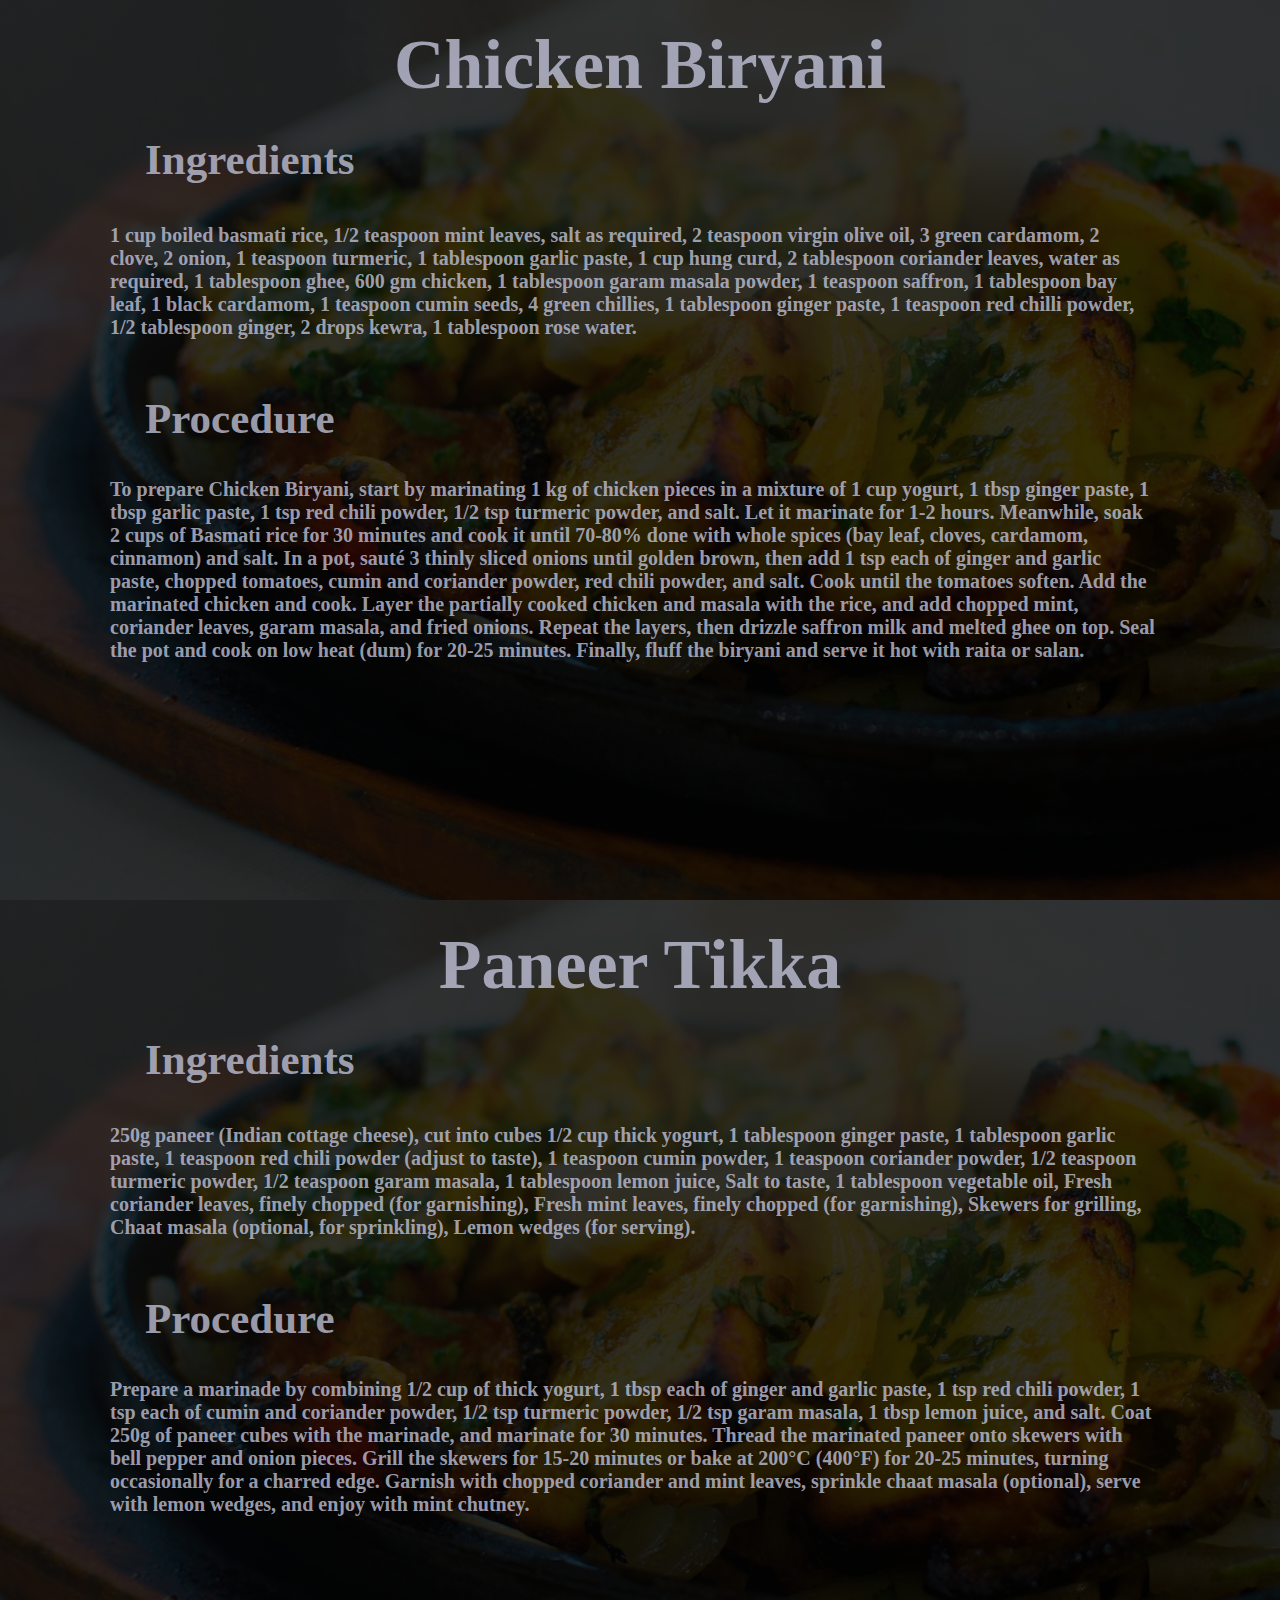
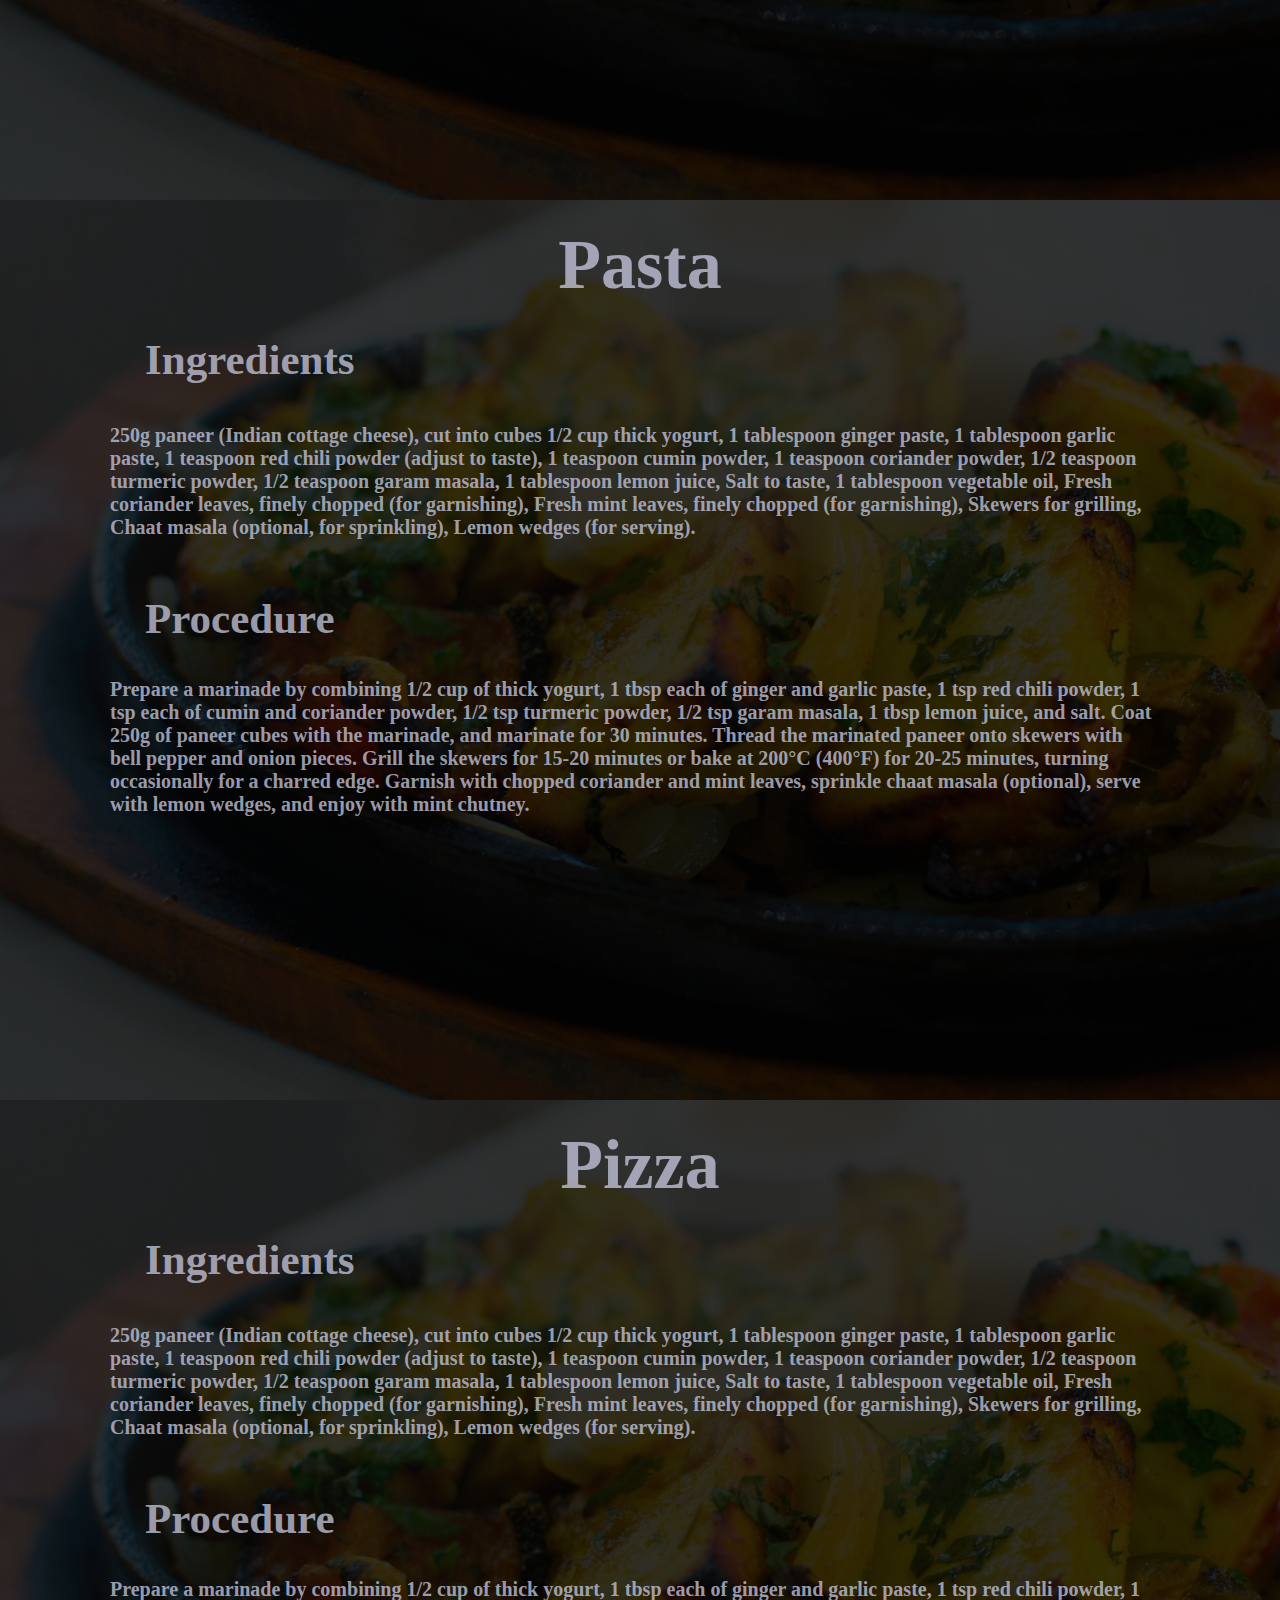
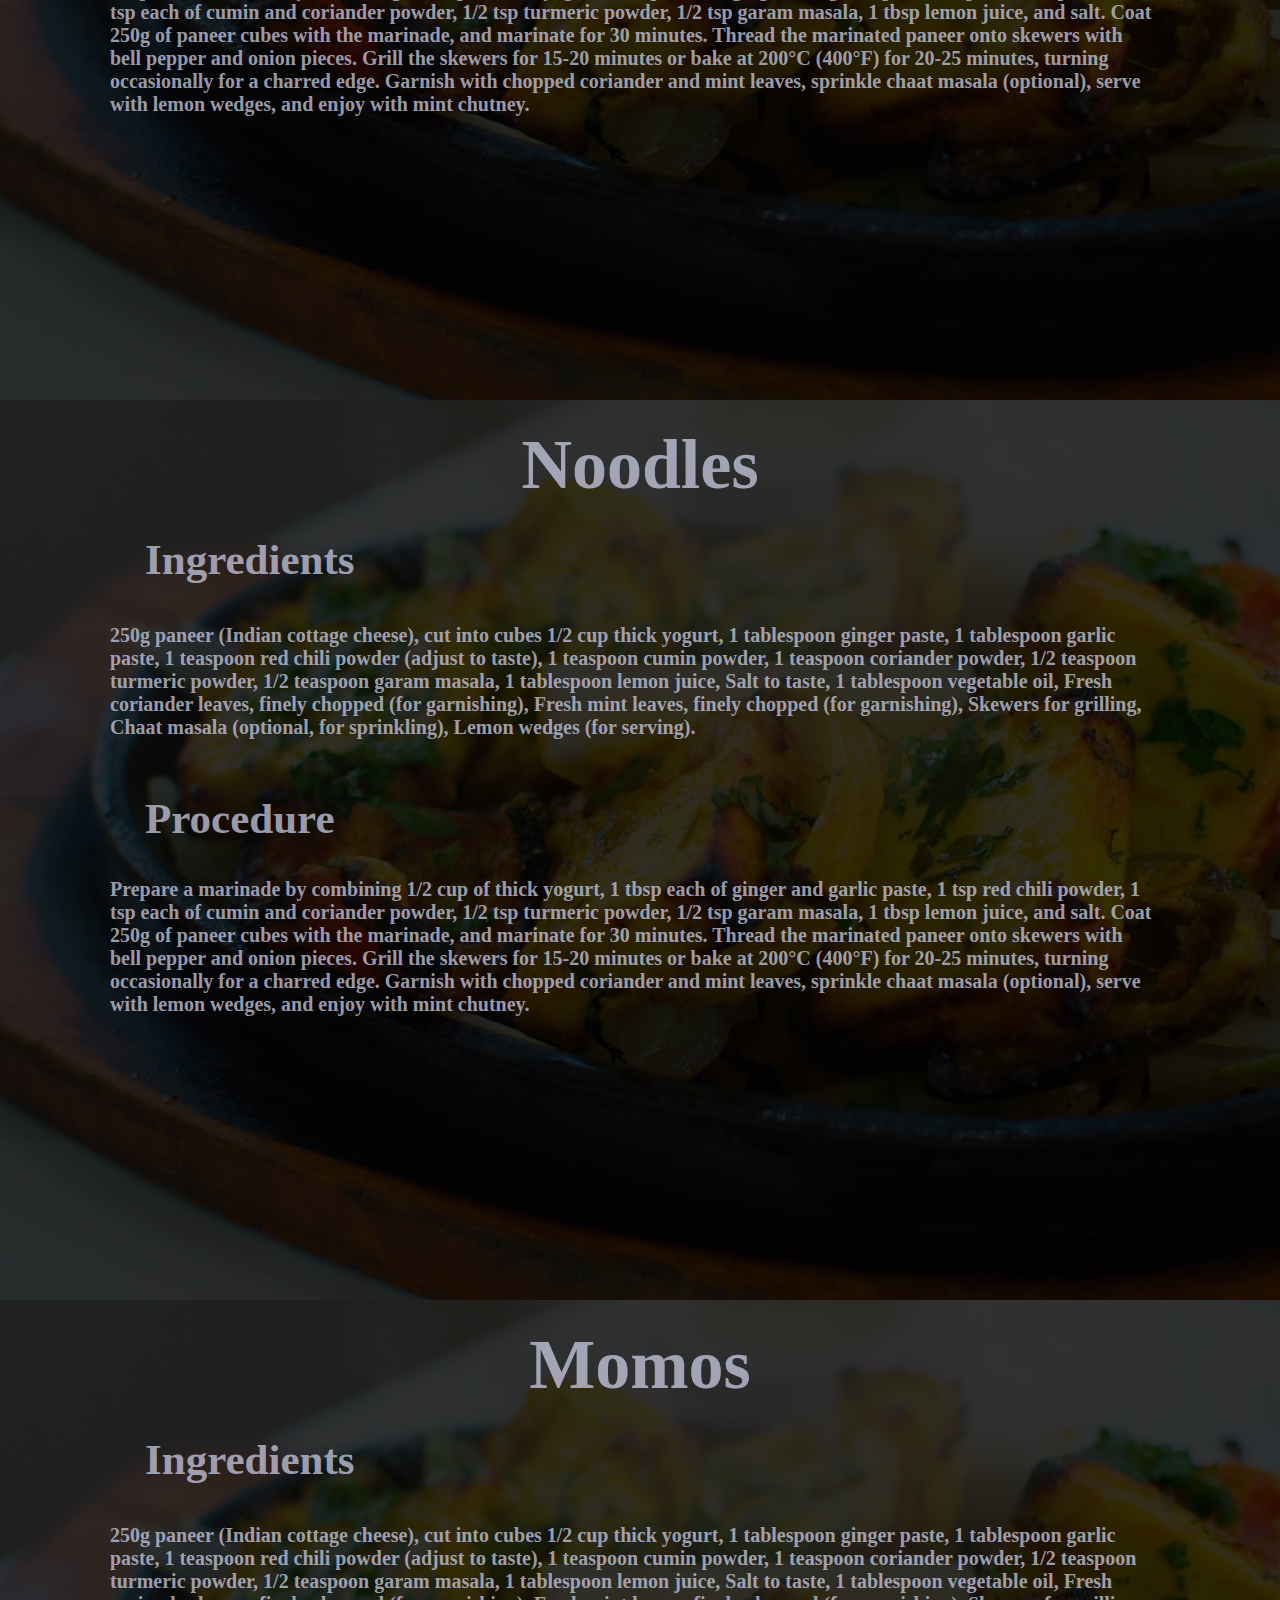
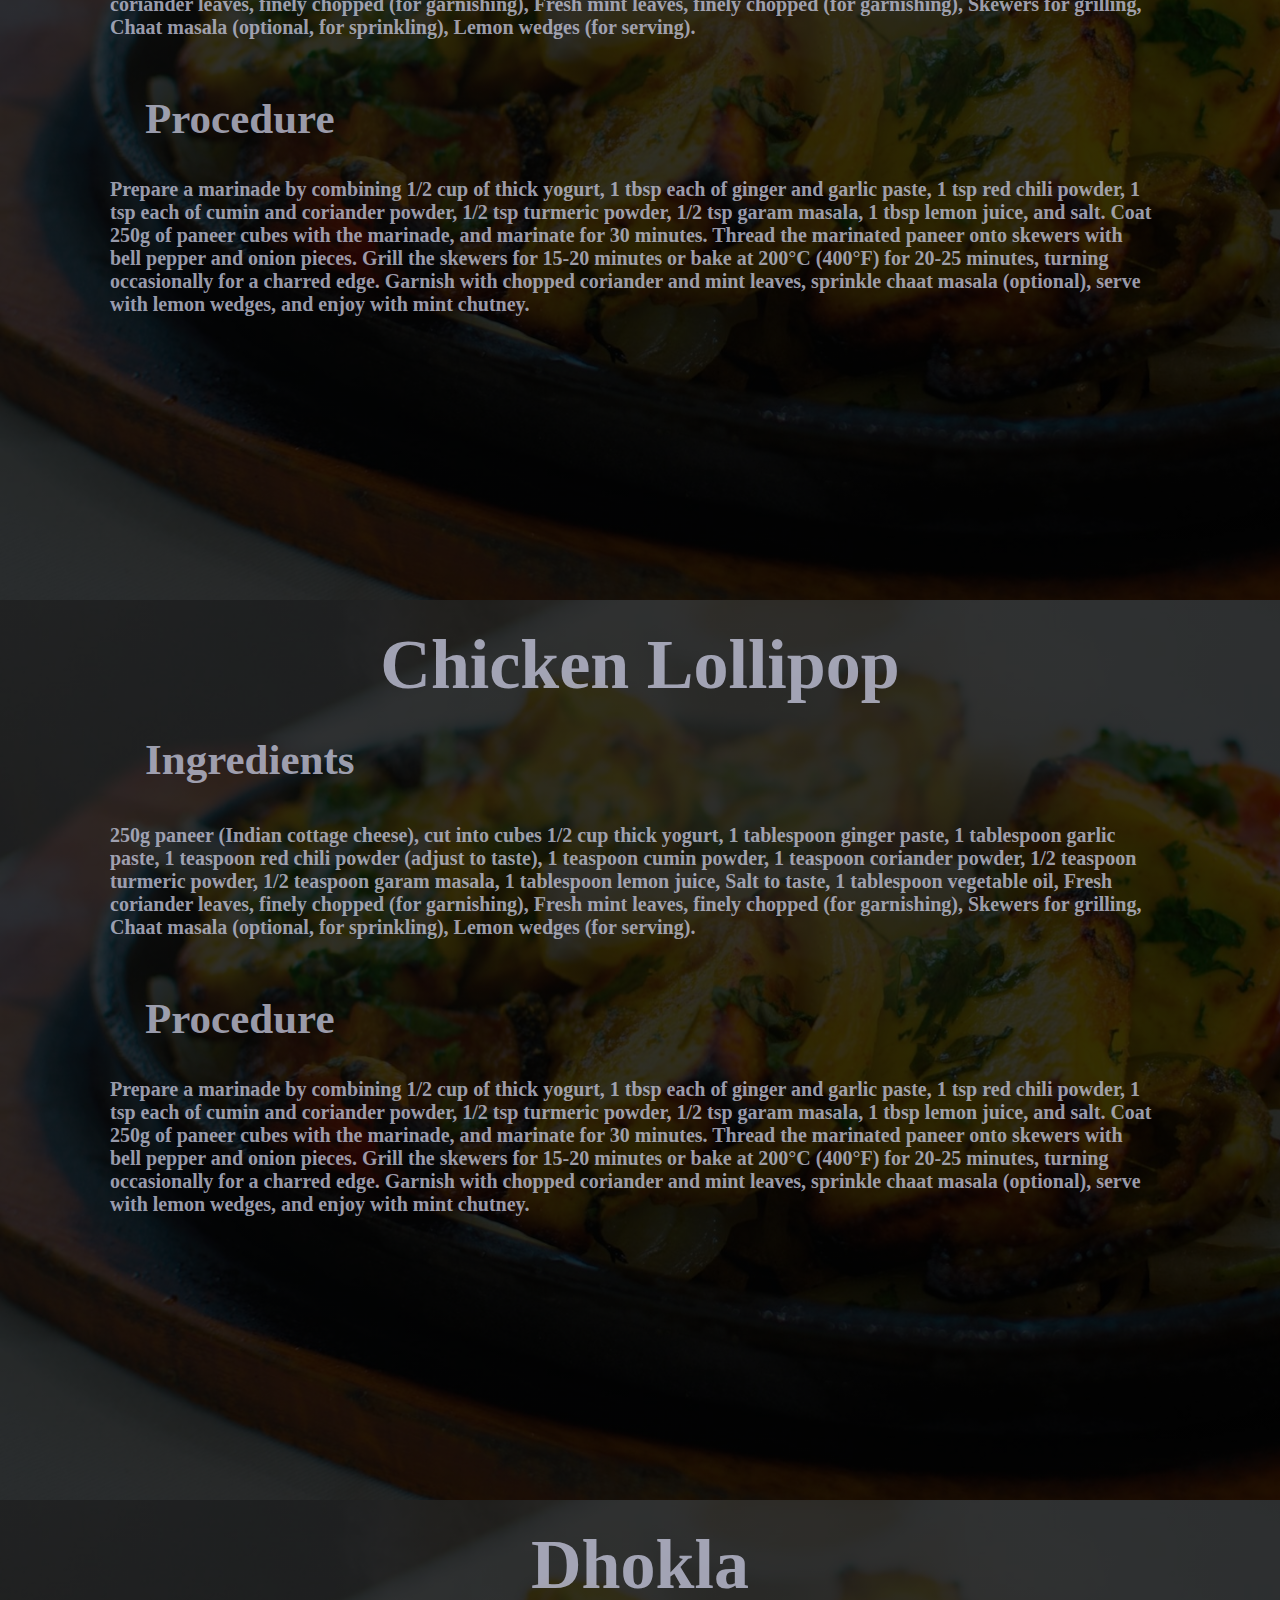
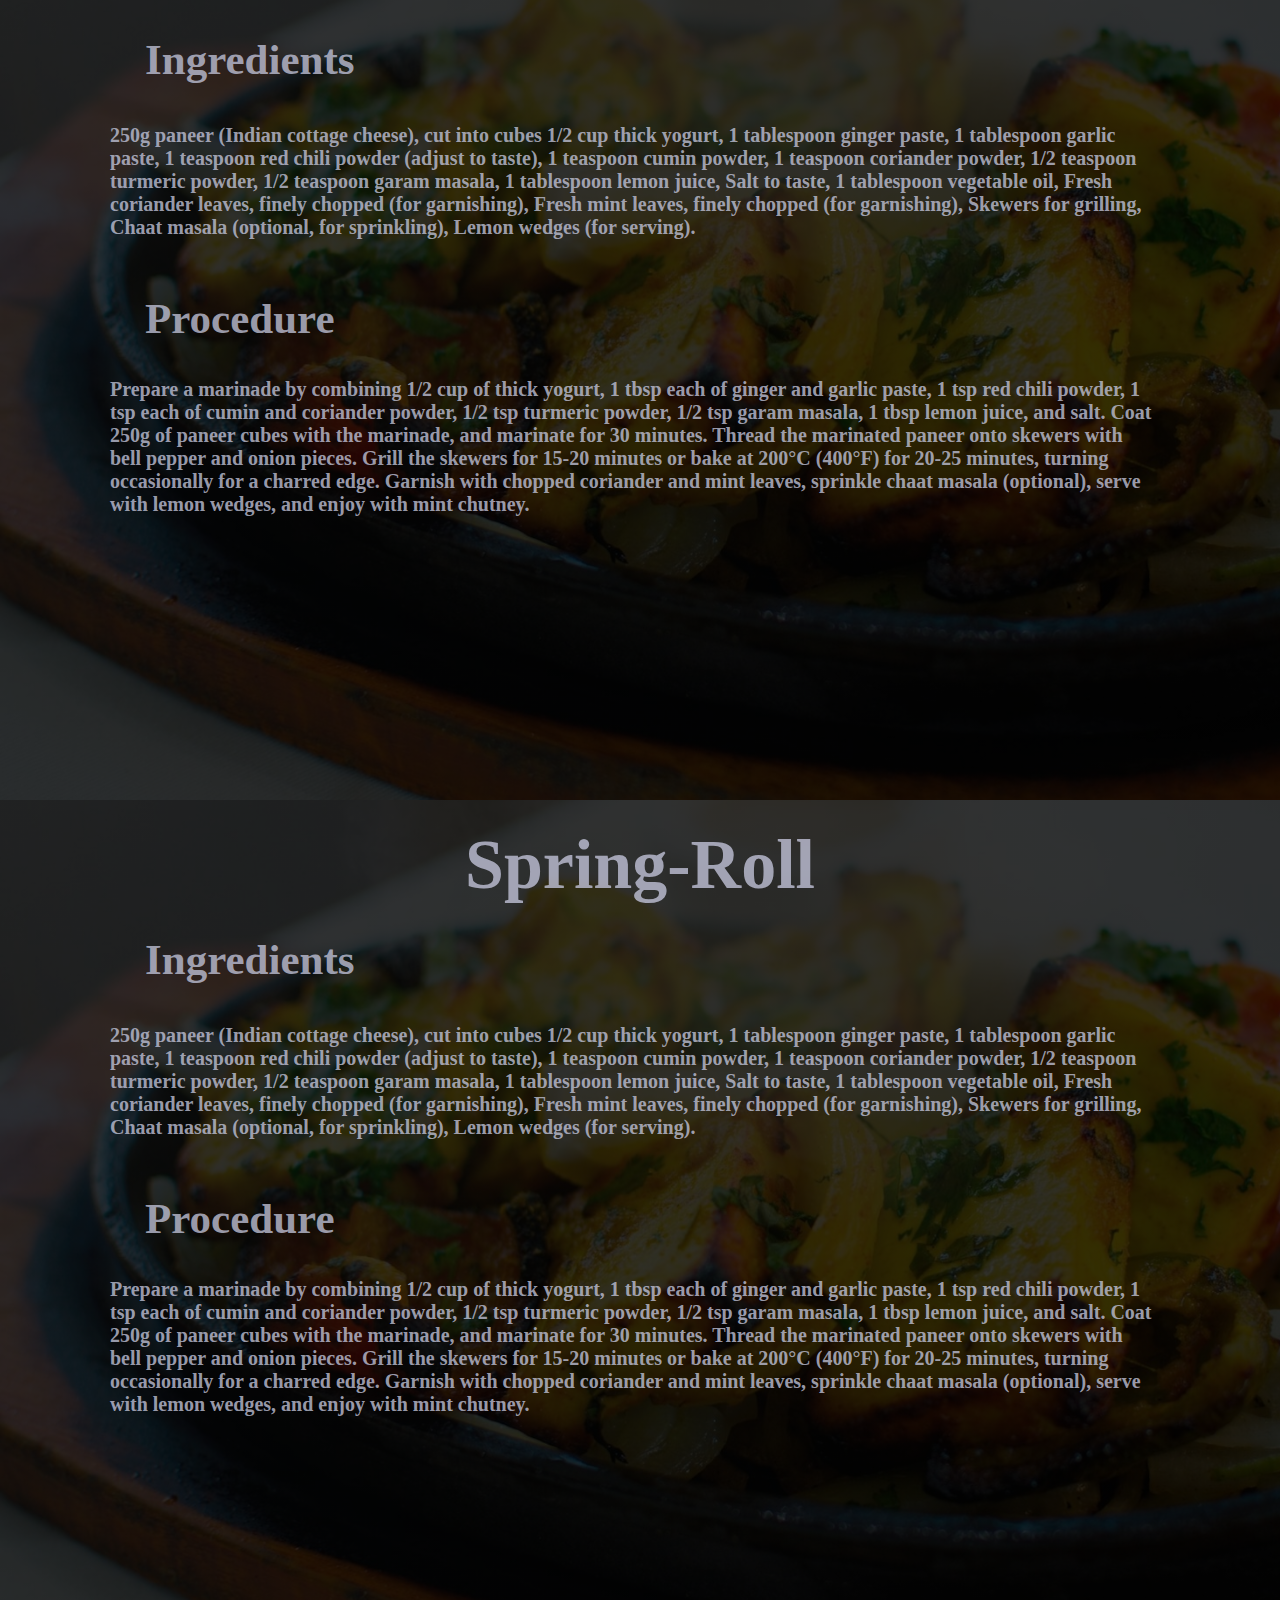
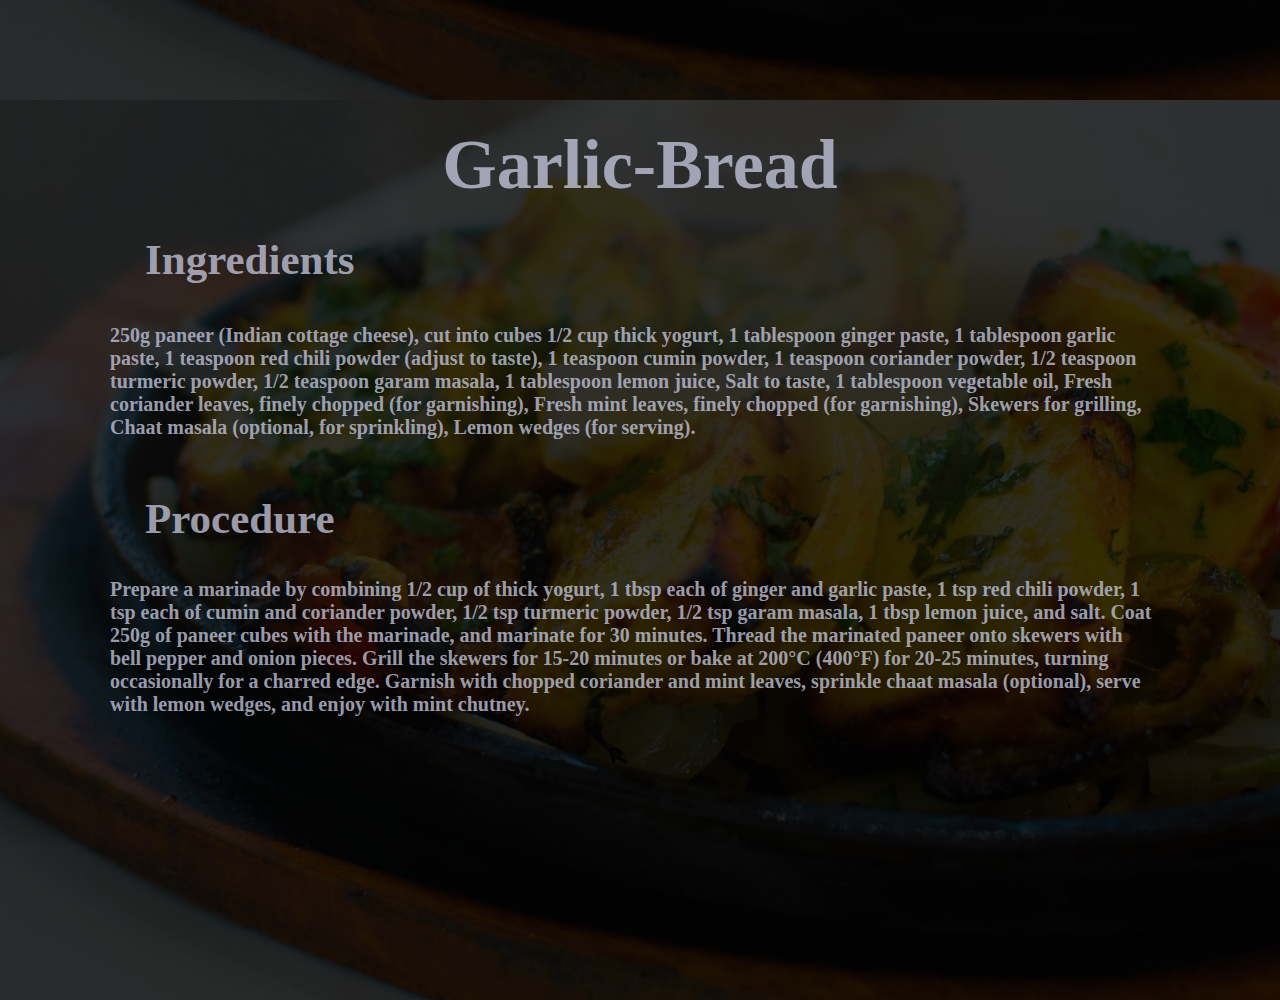
<file: recipepage/recipe.html>
<!DOCTYPE html>
<html lang="en">
<head>
    <meta charset="UTF-8">
    <meta name="viewport" content="width=device-width, initial-scale=1.0">
    <title>Document</title>
    <link rel="stylesheet" href="style1.css">
</head>
<body>
    
    <section id="biryani10" class="biryani10">
        <div class="recipe-main">
            <div class="recipe-head">
                <h2>Chicken Biryani</h2>
                <div class="ingredients">
                <h3>Ingredients</h3>    
                <p>1 cup boiled basmati rice, 1/2 teaspoon mint leaves,  salt as required, 2 teaspoon virgin olive oil, 3 green cardamom, 2 clove,  2 onion, 1 teaspoon turmeric, 1 tablespoon garlic paste, 1 cup hung curd, 2 tablespoon coriander leaves, water as required, 1 tablespoon ghee, 600 gm chicken, 1 tablespoon garam masala powder, 1 teaspoon saffron, 1 tablespoon bay leaf, 1 black cardamom, 1 teaspoon cumin seeds, 4 green chillies, 1 tablespoon ginger paste, 1 teaspoon red chilli powder, 1/2 tablespoon ginger, 2 drops kewra, 1 tablespoon rose water.</p>
                </div>
                <div class="procedure">
                    <h3>Procedure</h3>
                    <p>To prepare Chicken Biryani, start by marinating 1 kg of chicken pieces in a mixture of 1 cup yogurt, 1 tbsp ginger paste, 1 tbsp garlic paste, 1 tsp red chili powder, 1/2 tsp turmeric powder, and salt. Let it marinate for 1-2 hours. Meanwhile, soak 2 cups of Basmati rice for 30 minutes and cook it until 70-80% done with whole spices (bay leaf, cloves, cardamom, cinnamon) and salt. In a pot, sauté 3 thinly sliced onions until golden brown, then add 1 tsp each of ginger and garlic paste, chopped tomatoes, cumin and coriander powder, red chili powder, and salt. Cook until the tomatoes soften. Add the marinated chicken and cook. Layer the partially cooked chicken and masala with the rice, and add chopped mint, coriander leaves, garam masala, and fried onions. Repeat the layers, then drizzle saffron milk and melted ghee on top. Seal the pot and cook on low heat (dum) for 20-25 minutes. Finally, fluff the biryani and serve it hot with raita or salan.</p>
                </div>
            </div>       
        </div>
    </section>


    <section id="paneer10" class="biryani10">
        <div class="recipe-main">
            <div class="recipe-head">
                <h2>Paneer Tikka</h2>
                <div class="ingredients">
                <h3>Ingredients</h3>    
                <p>250g paneer (Indian cottage cheese), cut into cubes
                    1/2 cup thick yogurt,
                    1 tablespoon ginger paste,
                    1 tablespoon garlic paste,
                    1 teaspoon red chili powder (adjust to taste),
                    1 teaspoon cumin powder,
                    1 teaspoon coriander powder,
                    1/2 teaspoon turmeric powder,
                    1/2 teaspoon garam masala,
                    1 tablespoon lemon juice,
                    Salt to taste,
                    1 tablespoon vegetable oil,
                    Fresh coriander leaves, finely chopped (for garnishing),
                    Fresh mint leaves, finely chopped (for garnishing),
                    Skewers for grilling,
                    Chaat masala (optional, for sprinkling),
                    Lemon wedges (for serving).</p>
                </div>
                <div class="procedure">
                    <h3>Procedure</h3>
                    <p>Prepare a marinade by combining 1/2 cup of thick yogurt, 1 tbsp each of ginger and garlic paste, 1 tsp red chili powder, 1 tsp each of cumin and coriander powder, 1/2 tsp turmeric powder, 1/2 tsp garam masala, 1 tbsp lemon juice, and salt. Coat 250g of paneer cubes with the marinade, and marinate for 30 minutes. Thread the marinated paneer onto skewers with bell pepper and onion pieces. Grill the skewers for 15-20 minutes or bake at 200°C (400°F) for 20-25 minutes, turning occasionally for a charred edge. Garnish with chopped coriander and mint leaves, sprinkle chaat masala (optional), serve with lemon wedges, and enjoy with mint chutney.</p>
                </div>
            </div>       
        </div>
    </section>

    <section id="pasta10" class="biryani10">
        <div class="recipe-main">
            <div class="recipe-head">
                <h2>Pasta</h2>
                <div class="ingredients">
                <h3>Ingredients</h3>    
                <p>250g paneer (Indian cottage cheese), cut into cubes
                    1/2 cup thick yogurt,
                    1 tablespoon ginger paste,
                    1 tablespoon garlic paste,
                    1 teaspoon red chili powder (adjust to taste),
                    1 teaspoon cumin powder,
                    1 teaspoon coriander powder,
                    1/2 teaspoon turmeric powder,
                    1/2 teaspoon garam masala,
                    1 tablespoon lemon juice,
                    Salt to taste,
                    1 tablespoon vegetable oil,
                    Fresh coriander leaves, finely chopped (for garnishing),
                    Fresh mint leaves, finely chopped (for garnishing),
                    Skewers for grilling,
                    Chaat masala (optional, for sprinkling),
                    Lemon wedges (for serving).</p>
                </div>
                <div class="procedure">
                    <h3>Procedure</h3>
                    <p>Prepare a marinade by combining 1/2 cup of thick yogurt, 1 tbsp each of ginger and garlic paste, 1 tsp red chili powder, 1 tsp each of cumin and coriander powder, 1/2 tsp turmeric powder, 1/2 tsp garam masala, 1 tbsp lemon juice, and salt. Coat 250g of paneer cubes with the marinade, and marinate for 30 minutes. Thread the marinated paneer onto skewers with bell pepper and onion pieces. Grill the skewers for 15-20 minutes or bake at 200°C (400°F) for 20-25 minutes, turning occasionally for a charred edge. Garnish with chopped coriander and mint leaves, sprinkle chaat masala (optional), serve with lemon wedges, and enjoy with mint chutney.</p>
                </div>
            </div>       
        </div>
    </section>

    <section id="pizza10" class="biryani10">
        <div class="recipe-main">
            <div class="recipe-head">
                <h2>Pizza</h2>
                <div class="ingredients">
                <h3>Ingredients</h3>    
                <p>250g paneer (Indian cottage cheese), cut into cubes
                    1/2 cup thick yogurt,
                    1 tablespoon ginger paste,
                    1 tablespoon garlic paste,
                    1 teaspoon red chili powder (adjust to taste),
                    1 teaspoon cumin powder,
                    1 teaspoon coriander powder,
                    1/2 teaspoon turmeric powder,
                    1/2 teaspoon garam masala,
                    1 tablespoon lemon juice,
                    Salt to taste,
                    1 tablespoon vegetable oil,
                    Fresh coriander leaves, finely chopped (for garnishing),
                    Fresh mint leaves, finely chopped (for garnishing),
                    Skewers for grilling,
                    Chaat masala (optional, for sprinkling),
                    Lemon wedges (for serving).</p>
                </div>
                <div class="procedure">
                    <h3>Procedure</h3>
                    <p>Prepare a marinade by combining 1/2 cup of thick yogurt, 1 tbsp each of ginger and garlic paste, 1 tsp red chili powder, 1 tsp each of cumin and coriander powder, 1/2 tsp turmeric powder, 1/2 tsp garam masala, 1 tbsp lemon juice, and salt. Coat 250g of paneer cubes with the marinade, and marinate for 30 minutes. Thread the marinated paneer onto skewers with bell pepper and onion pieces. Grill the skewers for 15-20 minutes or bake at 200°C (400°F) for 20-25 minutes, turning occasionally for a charred edge. Garnish with chopped coriander and mint leaves, sprinkle chaat masala (optional), serve with lemon wedges, and enjoy with mint chutney.</p>
                </div>
            </div>       
        </div>
    </section>

    <section id="noodles10" class="biryani10">
        <div class="recipe-main">
            <div class="recipe-head">
                <h2>Noodles</h2>
                <div class="ingredients">
                <h3>Ingredients</h3>    
                <p>250g paneer (Indian cottage cheese), cut into cubes
                    1/2 cup thick yogurt,
                    1 tablespoon ginger paste,
                    1 tablespoon garlic paste,
                    1 teaspoon red chili powder (adjust to taste),
                    1 teaspoon cumin powder,
                    1 teaspoon coriander powder,
                    1/2 teaspoon turmeric powder,
                    1/2 teaspoon garam masala,
                    1 tablespoon lemon juice,
                    Salt to taste,
                    1 tablespoon vegetable oil,
                    Fresh coriander leaves, finely chopped (for garnishing),
                    Fresh mint leaves, finely chopped (for garnishing),
                    Skewers for grilling,
                    Chaat masala (optional, for sprinkling),
                    Lemon wedges (for serving).</p>
                </div>
                <div class="procedure">
                    <h3>Procedure</h3>
                    <p>Prepare a marinade by combining 1/2 cup of thick yogurt, 1 tbsp each of ginger and garlic paste, 1 tsp red chili powder, 1 tsp each of cumin and coriander powder, 1/2 tsp turmeric powder, 1/2 tsp garam masala, 1 tbsp lemon juice, and salt. Coat 250g of paneer cubes with the marinade, and marinate for 30 minutes. Thread the marinated paneer onto skewers with bell pepper and onion pieces. Grill the skewers for 15-20 minutes or bake at 200°C (400°F) for 20-25 minutes, turning occasionally for a charred edge. Garnish with chopped coriander and mint leaves, sprinkle chaat masala (optional), serve with lemon wedges, and enjoy with mint chutney.</p>
                </div>
            </div>       
        </div>
    </section>

    <section id="momos10" class="biryani10">
        <div class="recipe-main">
            <div class="recipe-head">
                <h2>Momos</h2>
                <div class="ingredients">
                <h3>Ingredients</h3>    
                <p>250g paneer (Indian cottage cheese), cut into cubes
                    1/2 cup thick yogurt,
                    1 tablespoon ginger paste,
                    1 tablespoon garlic paste,
                    1 teaspoon red chili powder (adjust to taste),
                    1 teaspoon cumin powder,
                    1 teaspoon coriander powder,
                    1/2 teaspoon turmeric powder,
                    1/2 teaspoon garam masala,
                    1 tablespoon lemon juice,
                    Salt to taste,
                    1 tablespoon vegetable oil,
                    Fresh coriander leaves, finely chopped (for garnishing),
                    Fresh mint leaves, finely chopped (for garnishing),
                    Skewers for grilling,
                    Chaat masala (optional, for sprinkling),
                    Lemon wedges (for serving).</p>
                </div>
                <div class="procedure">
                    <h3>Procedure</h3>
                    <p>Prepare a marinade by combining 1/2 cup of thick yogurt, 1 tbsp each of ginger and garlic paste, 1 tsp red chili powder, 1 tsp each of cumin and coriander powder, 1/2 tsp turmeric powder, 1/2 tsp garam masala, 1 tbsp lemon juice, and salt. Coat 250g of paneer cubes with the marinade, and marinate for 30 minutes. Thread the marinated paneer onto skewers with bell pepper and onion pieces. Grill the skewers for 15-20 minutes or bake at 200°C (400°F) for 20-25 minutes, turning occasionally for a charred edge. Garnish with chopped coriander and mint leaves, sprinkle chaat masala (optional), serve with lemon wedges, and enjoy with mint chutney.</p>
                </div>
            </div>       
        </div>
    </section>

    <section id="lollipop10" class="biryani10">
        <div class="recipe-main">
            <div class="recipe-head">
                <h2>Chicken Lollipop</h2>
                <div class="ingredients">
                <h3>Ingredients</h3>    
                <p>250g paneer (Indian cottage cheese), cut into cubes
                    1/2 cup thick yogurt,
                    1 tablespoon ginger paste,
                    1 tablespoon garlic paste,
                    1 teaspoon red chili powder (adjust to taste),
                    1 teaspoon cumin powder,
                    1 teaspoon coriander powder,
                    1/2 teaspoon turmeric powder,
                    1/2 teaspoon garam masala,
                    1 tablespoon lemon juice,
                    Salt to taste,
                    1 tablespoon vegetable oil,
                    Fresh coriander leaves, finely chopped (for garnishing),
                    Fresh mint leaves, finely chopped (for garnishing),
                    Skewers for grilling,
                    Chaat masala (optional, for sprinkling),
                    Lemon wedges (for serving).</p>
                </div>
                <div class="procedure">
                    <h3>Procedure</h3>
                    <p>Prepare a marinade by combining 1/2 cup of thick yogurt, 1 tbsp each of ginger and garlic paste, 1 tsp red chili powder, 1 tsp each of cumin and coriander powder, 1/2 tsp turmeric powder, 1/2 tsp garam masala, 1 tbsp lemon juice, and salt. Coat 250g of paneer cubes with the marinade, and marinate for 30 minutes. Thread the marinated paneer onto skewers with bell pepper and onion pieces. Grill the skewers for 15-20 minutes or bake at 200°C (400°F) for 20-25 minutes, turning occasionally for a charred edge. Garnish with chopped coriander and mint leaves, sprinkle chaat masala (optional), serve with lemon wedges, and enjoy with mint chutney.</p>
                </div>
            </div>       
        </div>
    </section>

    <section id="dhokla10" class="biryani10">
        <div class="recipe-main">
            <div class="recipe-head">
                <h2>Dhokla</h2>
                <div class="ingredients">
                <h3>Ingredients</h3>    
                <p>250g paneer (Indian cottage cheese), cut into cubes
                    1/2 cup thick yogurt,
                    1 tablespoon ginger paste,
                    1 tablespoon garlic paste,
                    1 teaspoon red chili powder (adjust to taste),
                    1 teaspoon cumin powder,
                    1 teaspoon coriander powder,
                    1/2 teaspoon turmeric powder,
                    1/2 teaspoon garam masala,
                    1 tablespoon lemon juice,
                    Salt to taste,
                    1 tablespoon vegetable oil,
                    Fresh coriander leaves, finely chopped (for garnishing),
                    Fresh mint leaves, finely chopped (for garnishing),
                    Skewers for grilling,
                    Chaat masala (optional, for sprinkling),
                    Lemon wedges (for serving).</p>
                </div>
                <div class="procedure">
                    <h3>Procedure</h3>
                    <p>Prepare a marinade by combining 1/2 cup of thick yogurt, 1 tbsp each of ginger and garlic paste, 1 tsp red chili powder, 1 tsp each of cumin and coriander powder, 1/2 tsp turmeric powder, 1/2 tsp garam masala, 1 tbsp lemon juice, and salt. Coat 250g of paneer cubes with the marinade, and marinate for 30 minutes. Thread the marinated paneer onto skewers with bell pepper and onion pieces. Grill the skewers for 15-20 minutes or bake at 200°C (400°F) for 20-25 minutes, turning occasionally for a charred edge. Garnish with chopped coriander and mint leaves, sprinkle chaat masala (optional), serve with lemon wedges, and enjoy with mint chutney.</p>
                </div>
            </div>       
        </div>
    </section>

    <section id="springroll10" class="biryani10">
        <div class="recipe-main">
            <div class="recipe-head">
                <h2>Spring-Roll</h2>
                <div class="ingredients">
                <h3>Ingredients</h3>    
                <p>250g paneer (Indian cottage cheese), cut into cubes
                    1/2 cup thick yogurt,
                    1 tablespoon ginger paste,
                    1 tablespoon garlic paste,
                    1 teaspoon red chili powder (adjust to taste),
                    1 teaspoon cumin powder,
                    1 teaspoon coriander powder,
                    1/2 teaspoon turmeric powder,
                    1/2 teaspoon garam masala,
                    1 tablespoon lemon juice,
                    Salt to taste,
                    1 tablespoon vegetable oil,
                    Fresh coriander leaves, finely chopped (for garnishing),
                    Fresh mint leaves, finely chopped (for garnishing),
                    Skewers for grilling,
                    Chaat masala (optional, for sprinkling),
                    Lemon wedges (for serving).</p>
                </div>
                <div class="procedure">
                    <h3>Procedure</h3>
                    <p>Prepare a marinade by combining 1/2 cup of thick yogurt, 1 tbsp each of ginger and garlic paste, 1 tsp red chili powder, 1 tsp each of cumin and coriander powder, 1/2 tsp turmeric powder, 1/2 tsp garam masala, 1 tbsp lemon juice, and salt. Coat 250g of paneer cubes with the marinade, and marinate for 30 minutes. Thread the marinated paneer onto skewers with bell pepper and onion pieces. Grill the skewers for 15-20 minutes or bake at 200°C (400°F) for 20-25 minutes, turning occasionally for a charred edge. Garnish with chopped coriander and mint leaves, sprinkle chaat masala (optional), serve with lemon wedges, and enjoy with mint chutney.</p>
                </div>
            </div>       
        </div>
    </section>

    <section id="garlicbread10" class="biryani10">
        <div class="recipe-main">
            <div class="recipe-head">
                <h2>Garlic-Bread</h2>
                <div class="ingredients">
                <h3>Ingredients</h3>    
                <p>250g paneer (Indian cottage cheese), cut into cubes
                    1/2 cup thick yogurt,
                    1 tablespoon ginger paste,
                    1 tablespoon garlic paste,
                    1 teaspoon red chili powder (adjust to taste),
                    1 teaspoon cumin powder,
                    1 teaspoon coriander powder,
                    1/2 teaspoon turmeric powder,
                    1/2 teaspoon garam masala,
                    1 tablespoon lemon juice,
                    Salt to taste,
                    1 tablespoon vegetable oil,
                    Fresh coriander leaves, finely chopped (for garnishing),
                    Fresh mint leaves, finely chopped (for garnishing),
                    Skewers for grilling,
                    Chaat masala (optional, for sprinkling),
                    Lemon wedges (for serving).</p>
                </div>
                <div class="procedure">
                    <h3>Procedure</h3>
                    <p>Prepare a marinade by combining 1/2 cup of thick yogurt, 1 tbsp each of ginger and garlic paste, 1 tsp red chili powder, 1 tsp each of cumin and coriander powder, 1/2 tsp turmeric powder, 1/2 tsp garam masala, 1 tbsp lemon juice, and salt. Coat 250g of paneer cubes with the marinade, and marinate for 30 minutes. Thread the marinated paneer onto skewers with bell pepper and onion pieces. Grill the skewers for 15-20 minutes or bake at 200°C (400°F) for 20-25 minutes, turning occasionally for a charred edge. Garnish with chopped coriander and mint leaves, sprinkle chaat masala (optional), serve with lemon wedges, and enjoy with mint chutney.</p>
                </div>
            </div>       
        </div>
    </section>

</body>
</html>
</file>
<file: recipepage/style1.css>
*{
    padding: 0;
    margin: 0;
    font-family: sans-serif;
    box-sizing: border-box;
}

.biryani10{
    height: 100vh;
    width: 100%;
    background-color: #c0c2d7cc;
    background-image: linear-gradient(rgba(0,0,0,0.8),rgba(0,0,0,0.8)), url('../recipepage/img/paneertikka.jpg');
    background-size: cover;
    background-repeat:no-repeat;
}

.recipe-main .recipe-head h2{
    text-align: center;
    padding: 15px;
    font-size: 70px;
    font-weight: 700;
    font-family:app;
    padding-top: 25px;
    color: #c0c2d7cc;
}

.recipe-main .recipe-head .ingredients h3{
    margin-left: 130px;
    padding: 15px;
    font-size: 43px;
    font-weight: 700;
    font-family:app;
    color: #c0c2d7cc;
}

.recipe-main .recipe-head .ingredients p{
    margin-left: 110px;
    /* padding: 15px; */
    font-size: 20px;
    font-weight: 600;
    font-family:app;
    padding-top: 25px;
    color: #c0c2d7cc;
    margin-right: 130px;
}

.recipe-main .recipe-head .procedure h3{
    margin-left: 130px;
    padding: 15px;
    margin-top: 40px;
    font-size: 43px;
    font-weight: 700;
    font-family:app;
    color: #c0c2d7cc;
}

.recipe-main .recipe-head .procedure p{
    margin-left: 110px;
    /* padding: 15px; */
    font-size: 20px;
    font-weight: 600;
    font-family:app;
    padding-top: 20px;
    color: #c0c2d7cc;
    margin-right: 125px;
}
</file>
